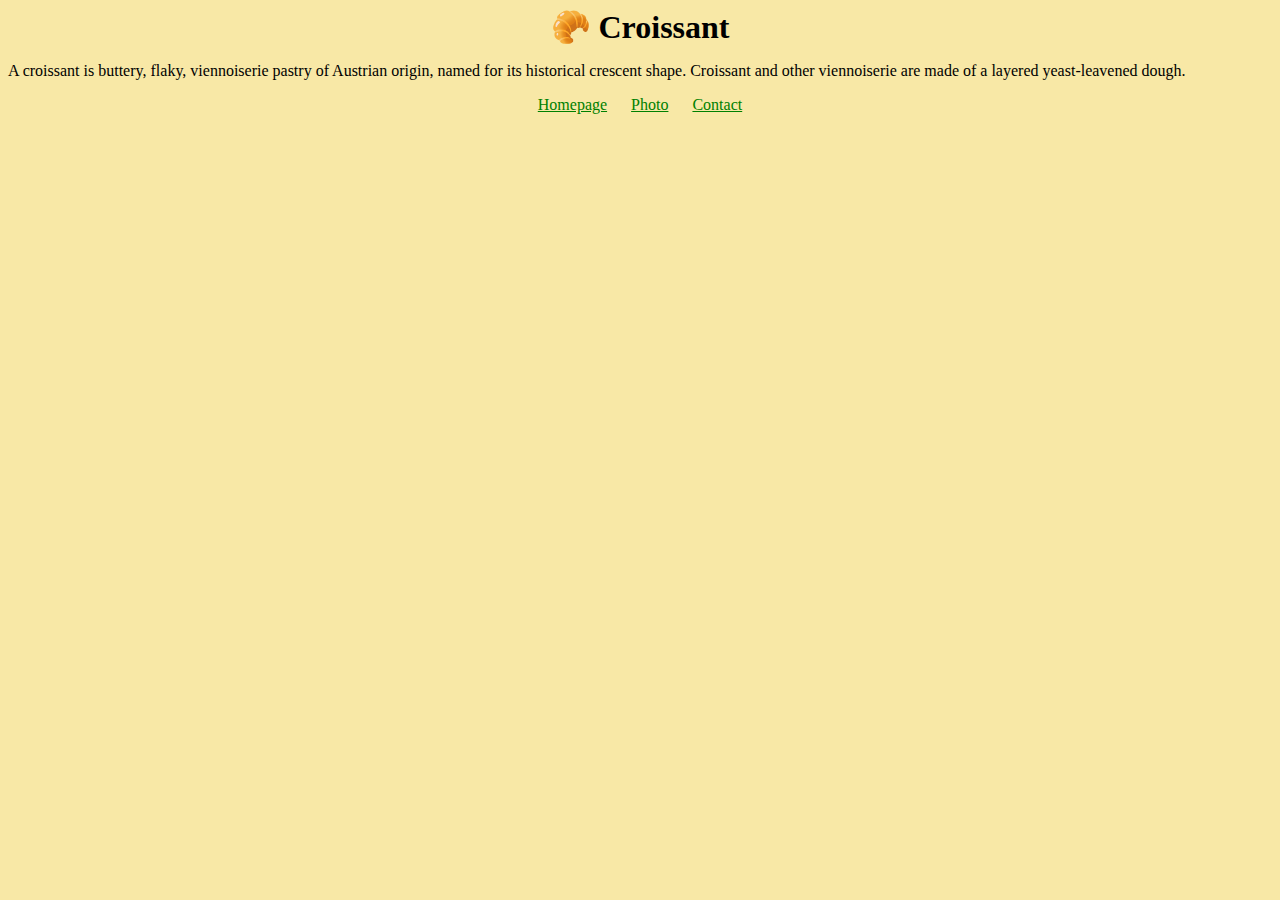
<file: index.html>
<!DOCTYPE html>
<html lang="en">
<head>
    <meta charset="UTF-8">
    <meta name="viewport" content="width=device-width, initial-scale=1.0">
    <meta name="description" content="picture of a croissant"/>
    <link rel="stylesheet" href="src/style.css" />

    <title>croissant picture</title>
</head>
<body>
    <h1>
        🥐 Croissant
    </h1>
<p>A croissant is buttery, flaky, viennoiserie pastry of Austrian origin, named for its historical crescent shape. Croissant and other viennoiserie are made of a layered yeast-leavened dough.</p>
<footer>
<div class="nav-links">    
<a href="index.html">Homepage</a>
<a href="photo.html">Photo</a>
<a href="contact.html">Contact</a>
</div>
</footer>
</body>
</html>
</file>
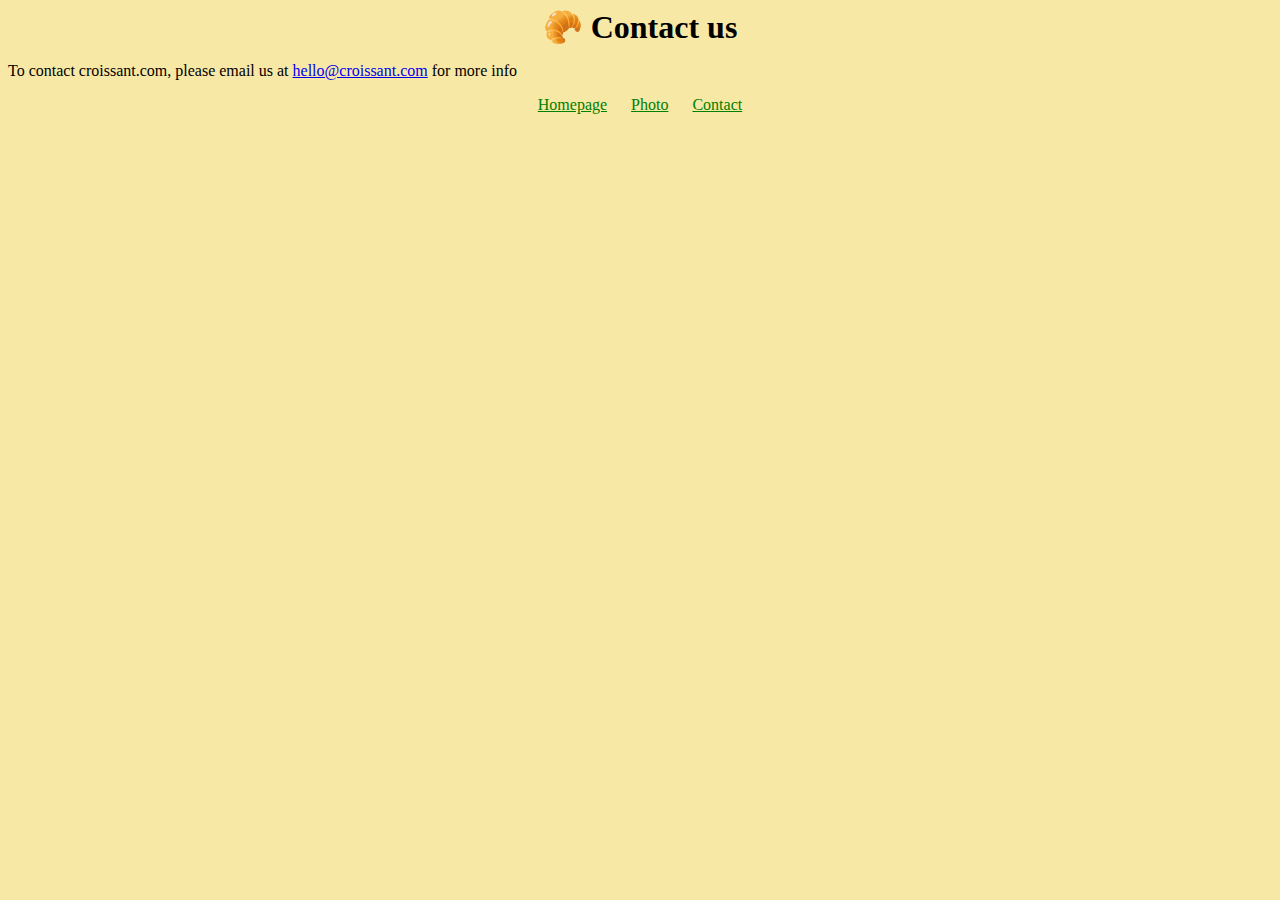
<file: contact.html>
<!DOCTYPE html>
<html lang="en">
  <head>
    <meta charset="UTF-8" />
    <meta name="viewport" content="width=device-width, initial-scale=1.0" />
    <link rel="stylesheet" href="src/style.css" />

    <title>contact me</title>
  </head>
  <body>
    <h1>
       🥐  Contact us
    </h1>
    <div>
        <p>
            To contact croissant.com, please email us at 
            <a href="hello@croisant.com">hello@croissant.com</a>
            for more info
        </p>
    </div>
    <footer>
<div class="nav-links">    
<a href="index.html">Homepage</a>
<a href="photo.html">Photo</a>
<a href="contact.html">Contact</a>
</div>
</footer>
  </body>
</html>
</file>
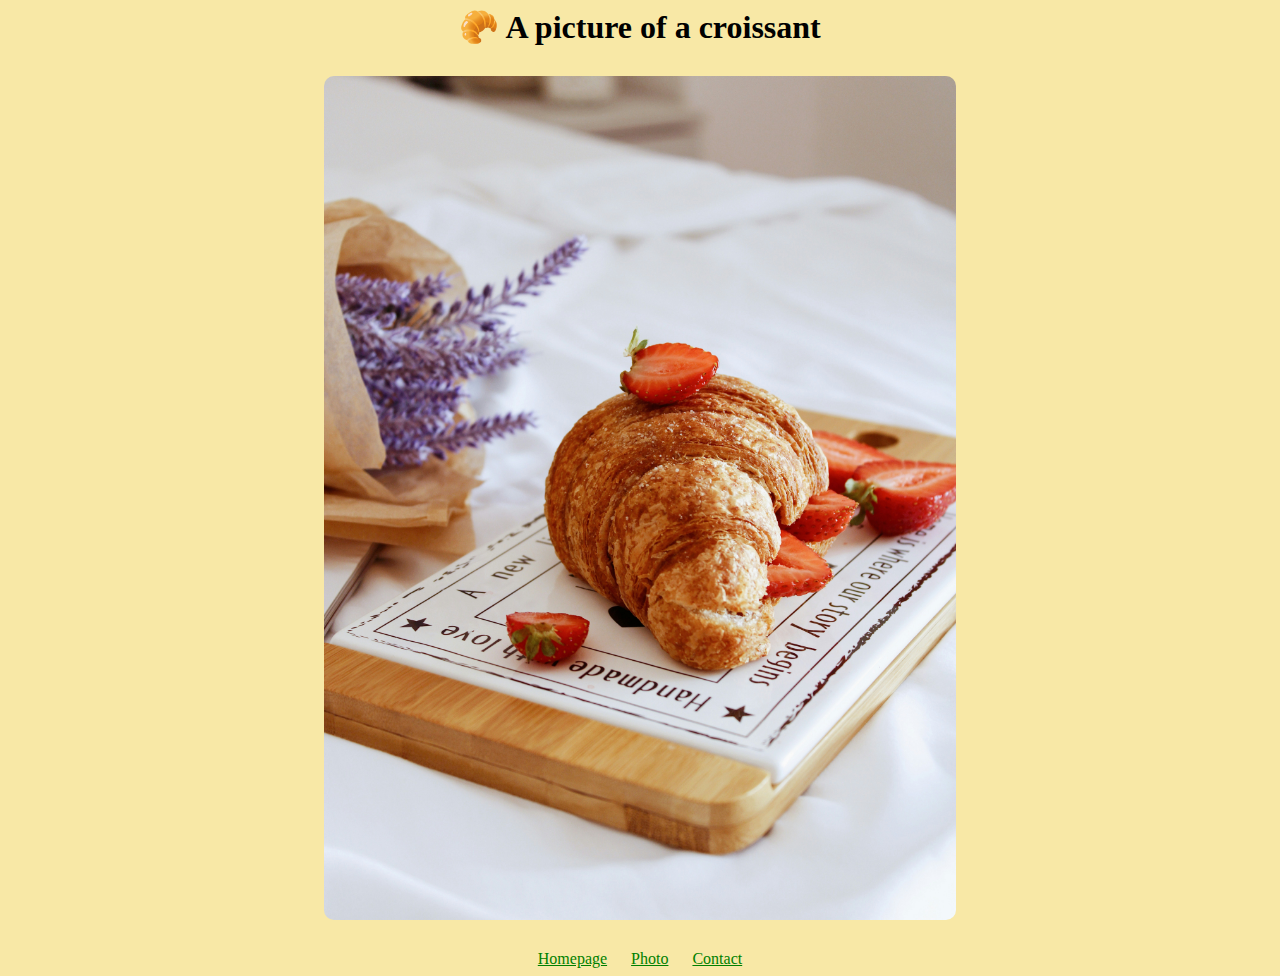
<file: photo.html>
<!DOCTYPE html>
<html lang="en">
  <head>
    <meta charset="UTF-8" />
    <meta name="viewport" content="width=device-width, initial-scale=1.0" />
    <link rel="stylesheet" href="src/style.css" />

    <title>Photo</title>
  </head>
  <body>
    <h1>🥐 A picture of a croissant</h1>
    <img src="images/croissant.jpg" class="croissant-image" alt="croissant" />
    <footer>
      <div class="nav-links">
        <a href="index.html">Homepage</a>
        <a href="photo.html">Photo</a>
        <a href="contact.html">Contact</a>
      </div>
    </footer>
  </body>
</html>
</file>
<file: src/style.css>
body{
    background-color: #f8e8a6;
}
h1{
    text-align: center;
    margin: auto;
}
.nav-links :hover{
    cursor: pointer;
}
.nav-links{
    text-align: center;
    
}
.croissant-image {
    width: 50%;
    border-radius: 10px;
    display: flex;
    margin: 30px auto;
}
footer a{
    margin: 0 10px;
    color:green
}
</file>
